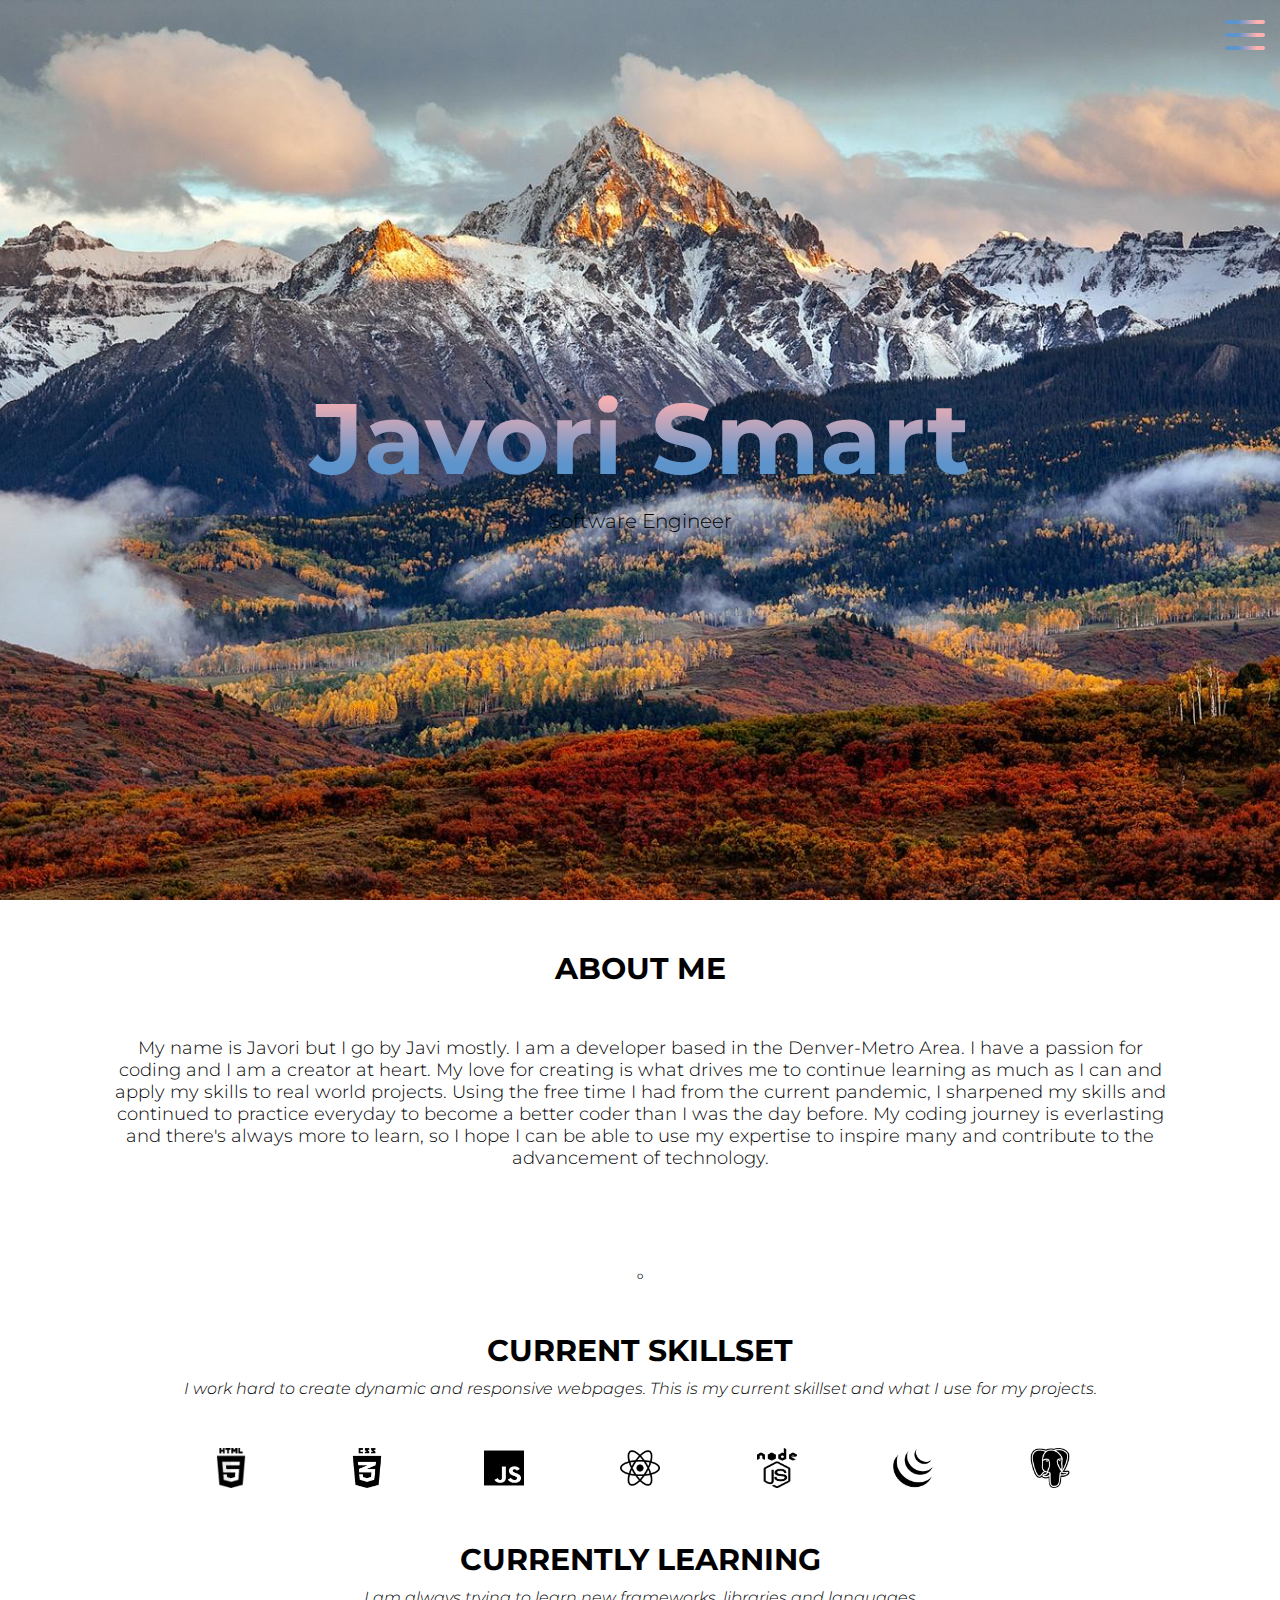
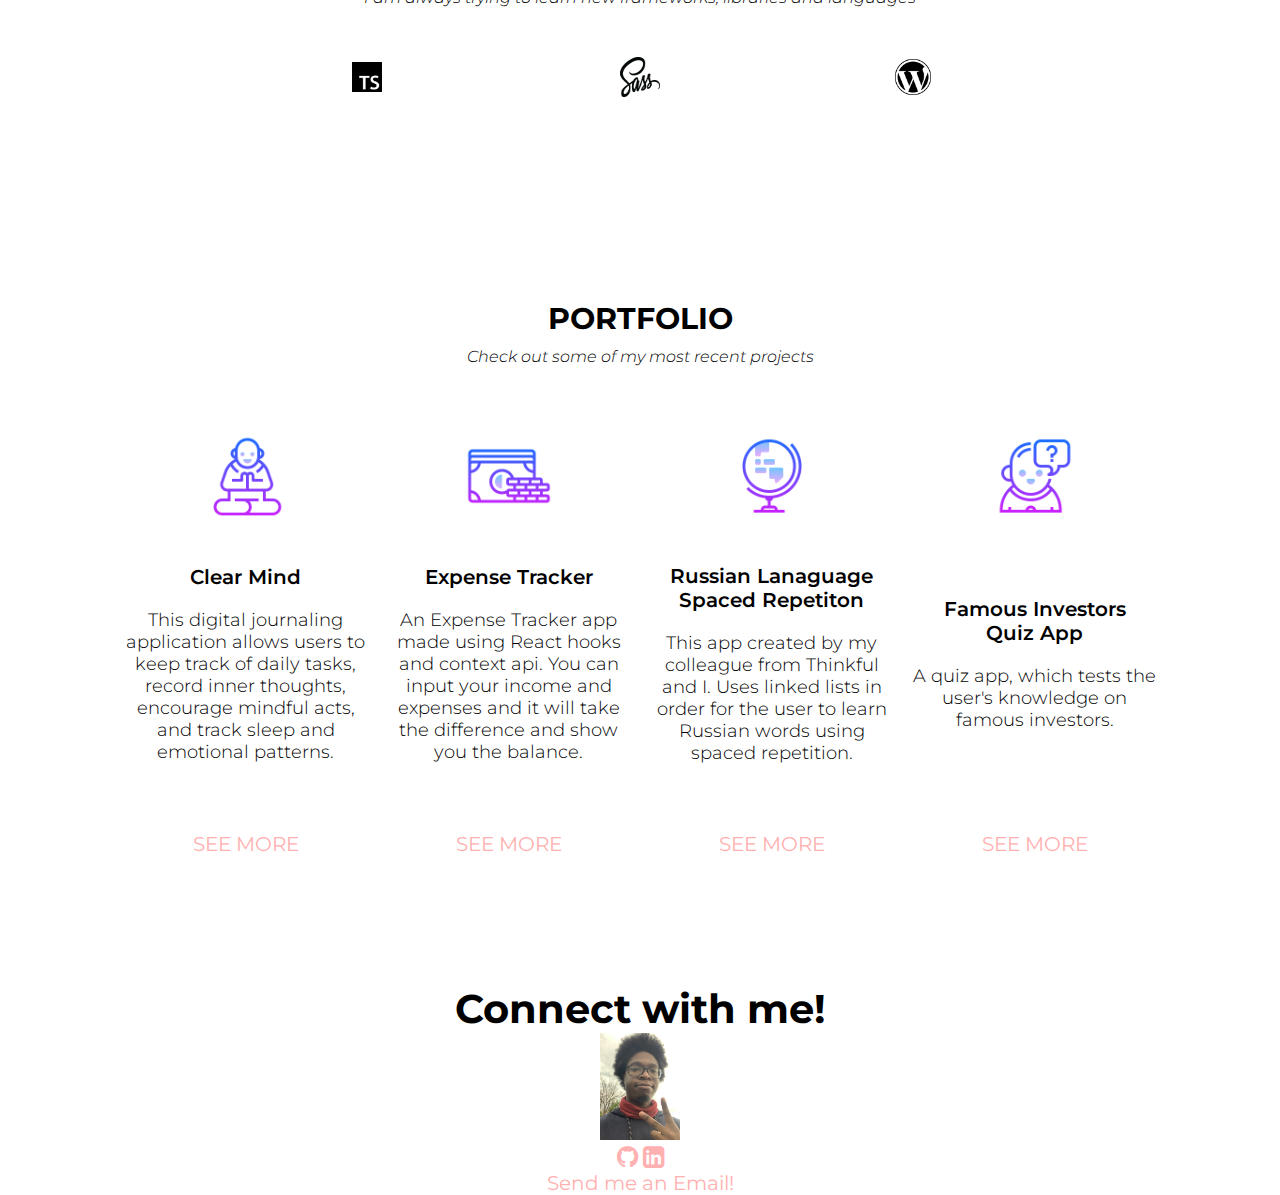
<file: index.html>
<!DOCTYPE html>
<html lang="en">

<head>
    <meta charset="UTF-8">
    <meta name="viewport" content="width=device-width, initial-scale=1.0">
    <title>Javori Smart Portfolio</title>
    <link rel="stylesheet" href="https://unpkg.com/aos@next/dist/aos.css" />
    <link href="https://fonts.googleapis.com/css2?family=Montserrat:wght@600&display=swap" rel="stylesheet">    
    <link rel="stylesheet" href="https://cdnjs.cloudflare.com/ajax/libs/font-awesome/4.7.0/css/font-awesome.min.css">
    <link rel="stylesheet" href="main.css">
    


</head>

<body>
    <header>
        <div class="menu-toggle">
            <div class="bar"></div>
            <div class="bar"></div>
            <div class="bar"></div>
        </div>


        <nav class="top-nav">
            <ul class="nav-links">
                <li>
                    <a href="index.html#" class="nav-link">Home</a>
                </li>
                <li>
                    <a href="#about" class="nav-link">About</a>
                </li>
                <li>
                    <a href="#skills" class="nav-link">Skills</a>
                </li>
                <li>
                    <a href="#portfolio" class="nav-link">Portfolio</a>
                </li>
                <li>
                    <a href="#footer" class="nav-link">Contact</a>
                </li>
            </ul>
        </nav>

        <div class="landing-page-text">
            <h1>Javori Smart</h1>
            <h6>Software Engineer</h6>
        </div>
    </header>


    <section class="about" id="about">
        <div class="container">
            <div class="about-description">
                <div class="section-heading">
                    <h1>About Me</h1>
                </div>
                <p> My name is Javori but I go by Javi mostly. I am a developer based in the Denver-Metro Area. 
                    I have a passion for coding and I am a creator at heart. My love for creating is
                    what drives me to continue learning as much as I can and apply my
                    skills to real world projects. Using the free time I had from the current pandemic, I sharpened my
                    skills and continued to practice everyday to become a better coder than I was the day before.
                    My coding journey is everlasting and there's always more to learn, so I hope I can be able to use my
                    expertise to inspire many and contribute to the advancement of technology.</p>
            </div>
        </div>
    </section>

    <section class="skills" id="skills">
o        <div class="container">
        <div class="section-heading">
            <h1>Current Skillset</h1>
            <h6>
                I work hard to create dynamic and responsive webpages. This is my current skillset and what I use for my
                projects.
            </h6>
        </div>
        <div class=skill-icon-container>
            <div class="skill-icon">
                <img src="images/html5.png" alt="html5">
            </div>
            <div class="skill-icon">
                <img src="images/css3.png" alt="css3">
            </div>
            <div class="skill-icon">
                <img src="images/Javascript.png" alt="javascript">
            </div>
            <div class="skill-icon">
                <img src="images/react.png" alt="react">
            </div>
            <div class="skill-icon">
                <img src="images/node.png" alt="node">
            </div>
            <div class="skill-icon">
                <img src="images/Jquery.png" alt="jquery">
            </div>
            <div class="skill-icon">
                <img src="images/postgres.webp" alt="postgres">
            </div>
        </div>

        <div class="section-heading">
            <h1>Currently Learning</h1>
            <h6>I am always trying to learn new frameworks, libraries and languages</h6>
        </div>
        <div class="skill-icon-container">
            <div class="skill-icon">
                <img src="images/typescript.png" alt="typescript">
            </div>
            <div class="skill-icon">
                <img src="images/sass.png" alt="sass">
            </div>
            <div class="skill-icon">
                <img src="images/hiclipart.com.png" alt="wordpress">
            </div>
            </div>
        </div>
    </section>

    <section class="porfolio" id="portfolio">
        <div class="container">
            <div class="section-heading">
                <h1>Portfolio</h1>
                <h6>Check out some of my most recent projects</h6>
            </div>
            <div class="portfolio-container">
            <div class="portfolio-item">
                <div class="portfolio-image">
                    <img src="images/clearmindicon.png" alt="Clear Mind">
                </div>
                <div class="portfolio-description">
                    <h1>Clear Mind</h1>
                    <p>This digital journaling application allows users to keep track of daily tasks, record inner thoughts, encourage mindful acts, and track sleep and emotional patterns. 
                    </p>
                </div>
                <a href="clearmind.html" class="more-info btn">SEE MORE</a>
            </div>
            <div class="portfolio-item">
                <div class="portfolio-image">
                    <img src="images/expensetrackericon.png" alt="Expense Tracker">
                </div>
                <div class="portfolio-description">
                    <h1>Expense Tracker</h1>
                    <p>An Expense Tracker app made using React hooks and context api. You can input your income and expenses and it will take the difference and show you the balance.</p>
                </div>
                <a href="expensetracker.html" class="more-info btn">SEE MORE</a>
            </div>
            <div class="portfolio-item">
                <div class="portfolio-image">
                    <img src="images/spacedicon.png" alt="Russian Language Learning">
                </div>
                <div class="portfolio-description">
                    <h1>Russian Lanaguage Spaced Repetiton</h1>
                    <p>This app created by my colleague from Thinkful and I. Uses linked lists in order for the user to learn Russian words using spaced repetition.</p>
                </div>
                <a href="spacedrep.html" class="more-info btn">SEE MORE</a>
            </div>
            <div class="portfolio-item">
                <div class="portfolio-image">
                    <img src="images/quizappicon.png" alt="Famous Investors Quiz App">
                </div>
                <div class="portfolio-description">
                    <h1>Famous Investors Quiz App</h1>
                    <p>A quiz app, which tests the user's knowledge on famous investors.</p>
                </div>
                <a href="quizapp.html" class="more-info btn">SEE MORE</a>
            </div>
        </div>
        </div>
    </section>

    <footer id="footer">
        <h1>Connect with me!</h1>
        <div class="profile-icon">
            <img src="images/profile-img.JPG" alt="profile picture">
        </div>
        <div class="contact-icons">
            <a target="_" href="https://github.com/javi-err" class="icon-link">
                <i class="fa fa-github" aria-hidden="true"></i>
            </a>
            <a target="_" href="https://www.linkedin.com/in/javori-smart/" class="icon-link">
                <i class="fa fa-linkedin-square"></i>
            </a>
        </div>
        <a href="mailto:jsmart1993@hotmail.com">Send me an Email!</a>
    </footer>


    <script src="https://ajax.googleapis.com/ajax/libs/jquery/3.5.1/jquery.min.js"></script>
    <script src="index.js"></script>
    <script src="https://unpkg.com/aos@next/dist/aos.js"></script>

</body>

</html>
</file>
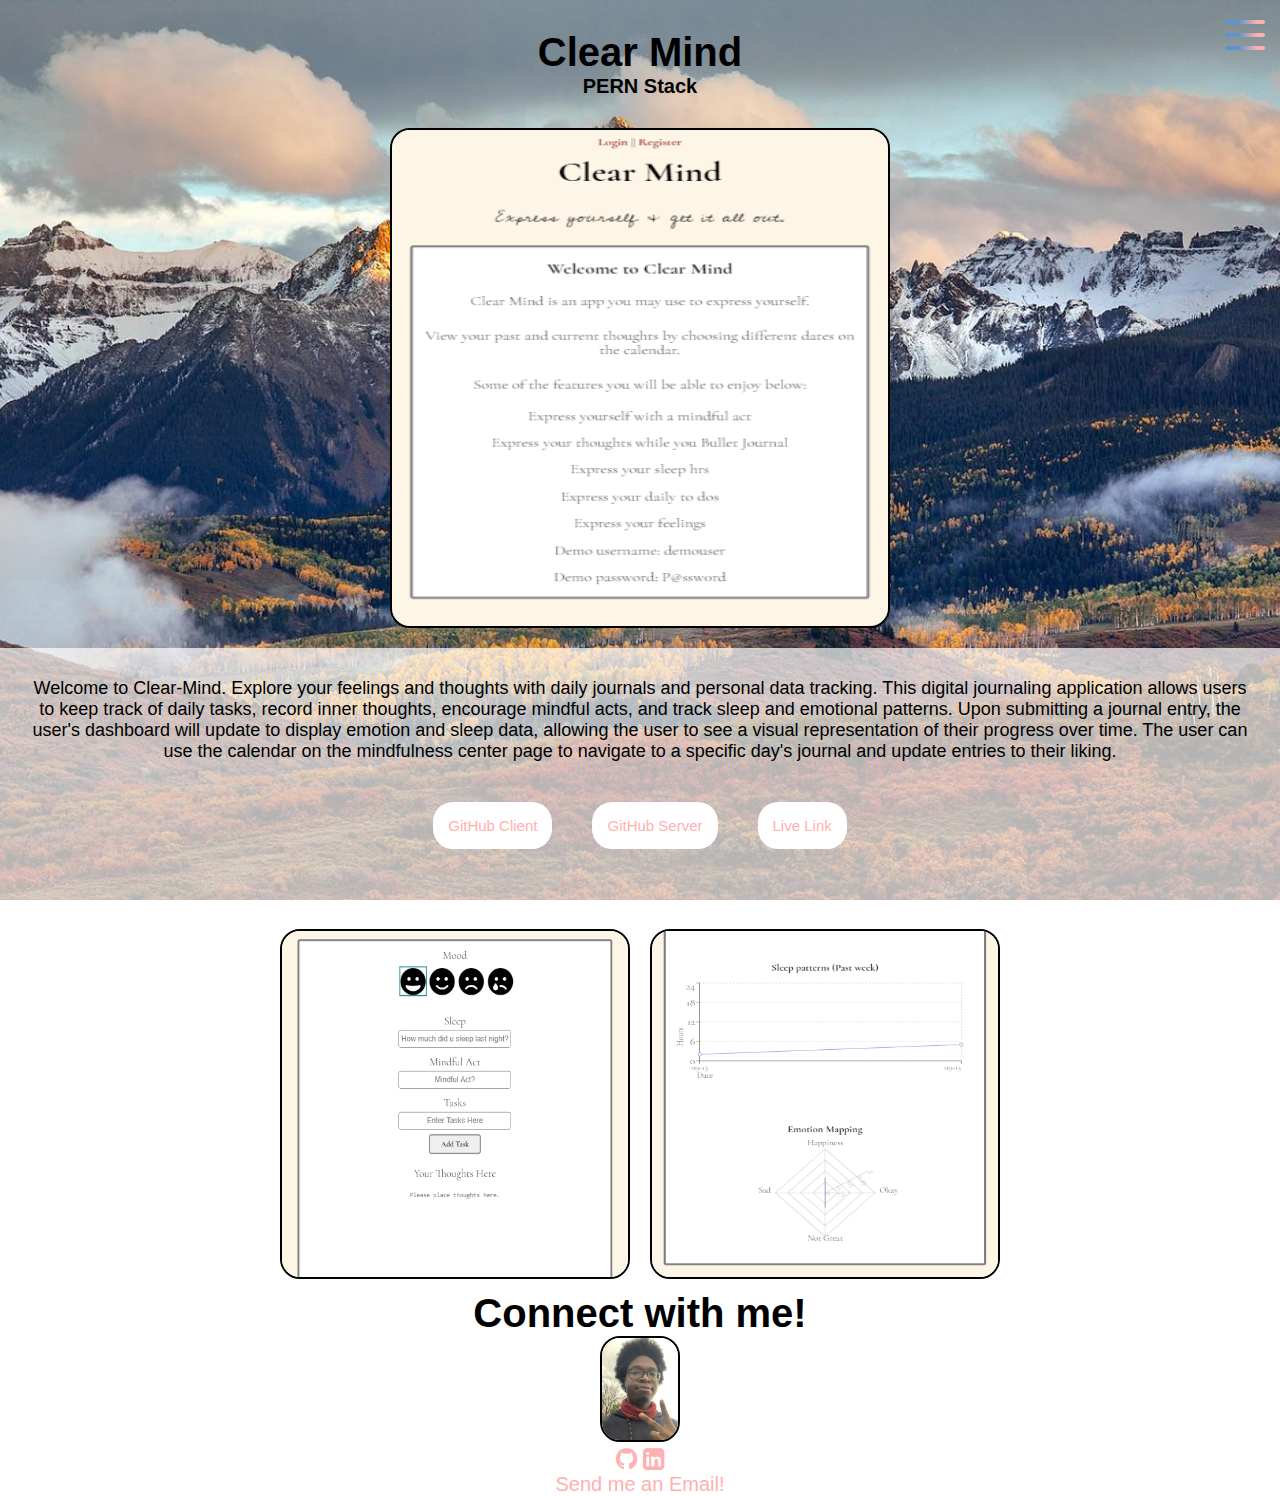
<file: clearmind.html>
<!DOCTYPE html>
<html lang="en">
<head>
    <meta charset="UTF-8">
    <meta name="viewport" content="width=device-width, initial-scale=1.0">
    <link rel="stylesheet" href="project-page.css">
    <link rel="stylesheet" href="https://cdnjs.cloudflare.com/ajax/libs/font-awesome/4.7.0/css/font-awesome.min.css">
    <title>Clear Mind Project Page</title>
</head>
<body>
    <header>
        <div class="menu-toggle">
            <div class="bar"></div>
            <div class="bar"></div>
            <div class="bar"></div>
        </div>


        <nav class="top-nav">
            <ul class="nav-links">
                <li>
                    <a href="index.html#" class="nav-link">Home</a>
                </li>
                <li>
                    <a href="index.html#about" class="nav-link">About</a>
                </li>
                <li>
                    <a href="index.html#skills" class="nav-link">Skills</a>
                </li>
                <li>
                    <a href="index.html#portfolio" class="nav-link">Portfolio</a>
                </li>
                <li>
                    <a href="index.html#footer" class="nav-link">Contact</a>
                </li>
            </ul>
        </nav>

        <div class="project-title">
            <h1>Clear Mind</h1>
            <h6>PERN Stack</h6>
        </div>

        <div class="project-main-image">
            <img src="images/clearmind.png" alt="Clear Mind main image">
        </div>
</header>
    
    <section>
        <div class="portfolio-container">
            <div class="project-description">
                <p>Welcome to Clear-Mind.

                    Explore your feelings and thoughts with daily journals and personal data tracking.
                    
                    This digital journaling application allows users to keep track of daily tasks, record inner thoughts, encourage mindful acts, and track sleep and emotional patterns.
                    
                    Upon submitting a journal entry, the user's dashboard will update to display emotion and sleep data, allowing the user to see a visual representation of their progress over time.
                    
                    The user can use the calendar on the mindfulness center page to navigate to a specific day's journal and update entries to their liking.
                </p>
                <div class="button-container">
                <a target="_blank" href="https://github.com/thinkful-ei-macaw/clear-awareness-client"  class="more-info btn">GitHub Client</a>
                <a target="_blank" href="https://github.com/thinkful-ei-macaw/clear-awareness-api#team-members-desmond-wareham-brannen-petit-james-moua-javori-smart-vendy-prum" class="more-info btn">GitHub Server</a>
                <a target="_blank" href="https://clear-mind.now.sh/" class="more-info btn">Live Link</a>
                </div>
            </div>

            <div class="project-screenshots">
                <div class="project-screenshot">
                <img src="images/clearmind1.png" alt="">
                </div>
                <div class="project-screenshot">
                    <img src="images/clearmind2.png" alt="">
                </div>
            </div>
        </div>
    </section>

    <footer id="footer">
        <h1>Connect with me!</h1>
        <div class="profile-icon">
            <img src="images/profile-img.JPG" alt="profile picture">
        </div>
        <div class="contact-icons">
            <a target="_" href="https://github.com/javi-err" class="icon-link">
                <i class="fa fa-github" aria-hidden="true"></i>
            </a>
            <a target="_" href="https://www.linkedin.com/in/javori-smart/" class="icon-link">
                <i class="fa fa-linkedin-square"></i>
            </a>
        </div>
        <a href="mailto:jsmart1993@hotmail.com">Send me an Email!</a>
    </footer>


<script src="https://ajax.googleapis.com/ajax/libs/jquery/3.5.1/jquery.min.js"></script>
<script src="index.js"></script>
</body>
</html>
</file>
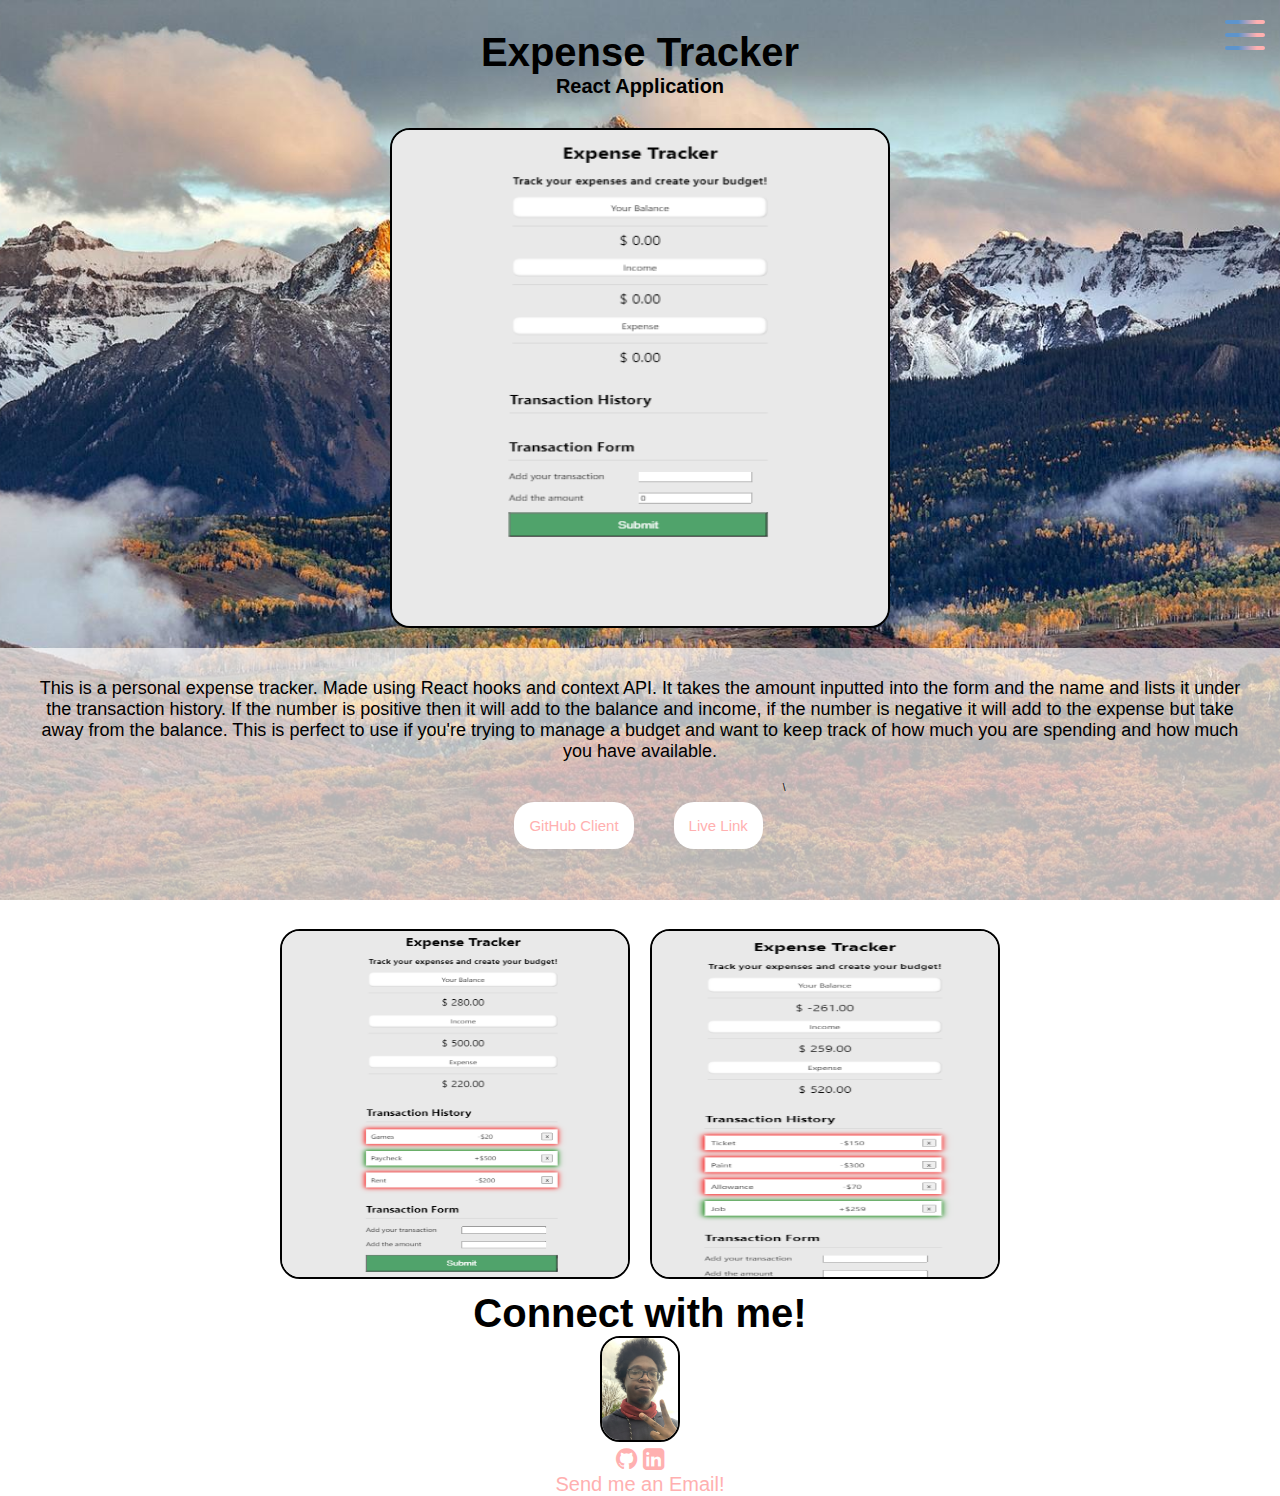
<file: expensetracker.html>
<!DOCTYPE html>
<html lang="en">
<head>
    <meta charset="UTF-8">
    <meta name="viewport" content="width=device-width, initial-scale=1.0">
    <link rel="stylesheet" href="project-page.css">
    <link rel="stylesheet" href="https://cdnjs.cloudflare.com/ajax/libs/font-awesome/4.7.0/css/font-awesome.min.css">
    <title>Expense Tracker Project Page</title>
</head>
<body>
    <header>
        <div class="menu-toggle">
            <div class="bar"></div>
            <div class="bar"></div>
            <div class="bar"></div>
        </div>


        <nav class="top-nav">
            <ul class="nav-links">
                <li>
                    <a href="index.html#" class="nav-link">Home</a>
                </li>
                <li>
                    <a href="index.html#about" class="nav-link">About</a>
                </li>
                <li>
                    <a href="index.html#skills" class="nav-link">Skills</a>
                </li>
                <li>
                    <a href="index.html#portfolio" class="nav-link">Portfolio</a>
                </li>
                <li>
                    <a href="index.html#footer" class="nav-link">Contact</a>
                </li>
            </ul>
        </nav>

        <div class="project-title">
            <h1>Expense Tracker</h1>
            <h6>React Application</h6>
        </div>

        <div class="project-main-image">
            <img src="images/expensetracker.png" alt="Expense Tracker Main Image">
        </div>
</header>
    
    <section>
        <div class="portfolio-container">
            <div class="project-description">
                <p>This is a personal expense tracker. Made using React hooks and context API. It takes the amount inputted into the form and the name and lists it under the 
                    transaction history. If the number is positive then it will add to the balance and income, if the number is negative it will add to the expense but take away from 
                    the balance. This is perfect to use if you're trying to manage a budget and want to keep track of how much you are spending and how much you have available.
                </p>
                <div class="button-container">
                <a target="_blank" href="https://github.com/javi-err/Expense-Tracker-front"  class="more-info btn">GitHub Client</a>
                <a target="_blank" href="https://expense-tracker-client-teal.vercel.app/" class="more-info btn">Live Link</a>\
                </div>
            </div>

            <div class="project-screenshots">
                <div class="project-screenshot">
                <img src="images/expensetracker1.png" alt="">
                </div>
                <div class="project-screenshot">
                    <img src="images/expensetracker2.png" alt="">
                </div>
            </div>
        </div>
    </section>

    <footer id="footer">
        <h1>Connect with me!</h1>
        <div class="profile-icon">
            <img src="images/profile-img.JPG" alt="profile picture">
        </div>
        <div class="contact-icons">
            <a target="_" href="https://github.com/javi-err" class="icon-link">
                <i class="fa fa-github" aria-hidden="true"></i>
            </a>
            <a target="_" href="https://www.linkedin.com/in/javori-smart/" class="icon-link">
                <i class="fa fa-linkedin-square"></i>
            </a>
        </div>
        <a href="mailto:jsmart1993@hotmail.com">Send me an Email!</a>
    </footer>


<script src="https://ajax.googleapis.com/ajax/libs/jquery/3.5.1/jquery.min.js"></script>
<script src="index.js"></script>
</body>
</html>
</file>
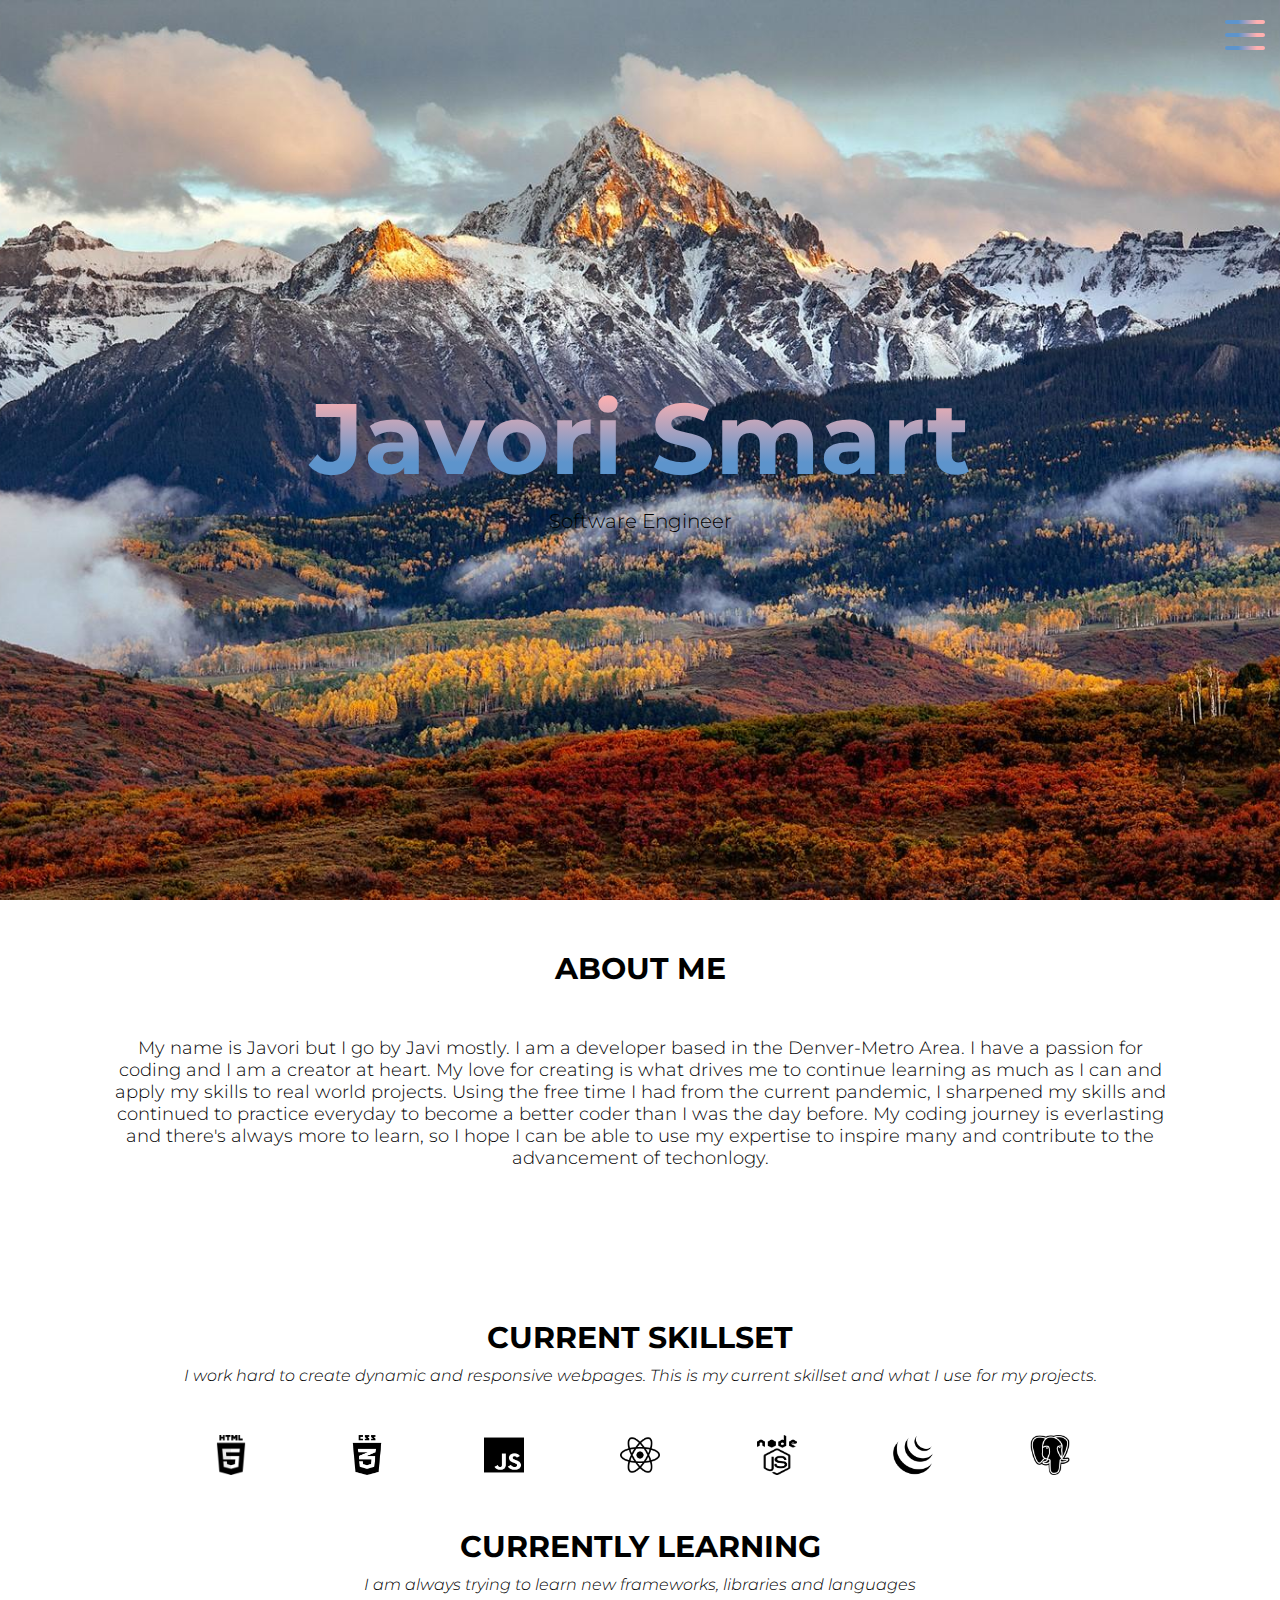
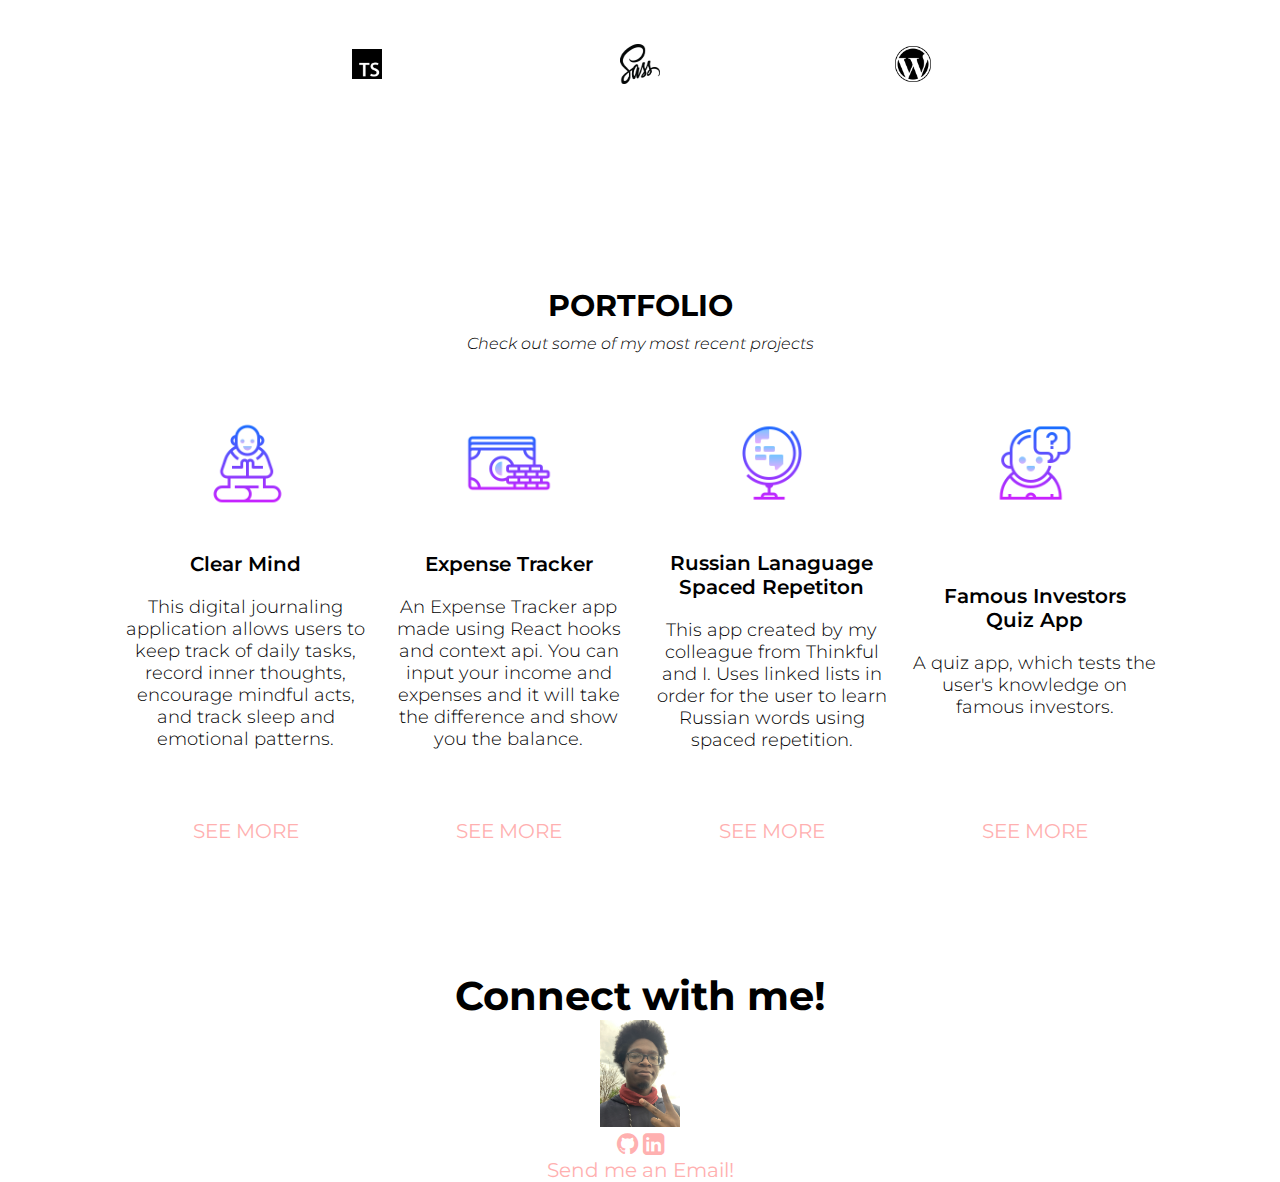
<file: main.html>
<!DOCTYPE html>
<html lang="en">

<head>
    <meta charset="UTF-8">
    <meta name="viewport" content="width=device-width, initial-scale=1.0">
    <title>Javori Smart Portfolio</title>
    <link rel="stylesheet" href="https://unpkg.com/aos@next/dist/aos.css" />
    <link href="https://fonts.googleapis.com/css2?family=Montserrat:wght@600&display=swap" rel="stylesheet">
    <link rel="stylesheet" href="https://cdnjs.cloudflare.com/ajax/libs/font-awesome/4.7.0/css/font-awesome.min.css">
    <link rel="stylesheet" href="main.css">
    


</head>

<body>
    <header>
        <div class="menu-toggle">
            <div class="bar"></div>
            <div class="bar"></div>
            <div class="bar"></div>
        </div>


        <nav class="top-nav">
            <ul class="nav-links">
                <li>
                    <a href="main.html#" class="nav-link">Home</a>
                </li>
                <li>
                    <a href="#about" class="nav-link">About</a>
                </li>
                <li>
                    <a href="#skills" class="nav-link">Skills</a>
                </li>
                <li>
                    <a href="#portfolio" class="nav-link">Portfolio</a>
                </li>
                <li>
                    <a href="#footer" class="nav-link">Contact</a>
                </li>
            </ul>
        </nav>

        <div class="landing-page-text">
            <h1>Javori Smart</h1>
            <h6>Software Engineer</h6>
        </div>
    </header>


    <section class="about" id="about">
        <div class="container">
            <div class="about-description">
                <div class="section-heading">
                    <h1>About Me</h1>
                </div>
                <p> My name is Javori but I go by Javi mostly. I am a developer based in the Denver-Metro Area. 
                    I have a passion for coding and I am a creator at heart. My love for creating is
                    what drives me to continue learning as much as I can and apply my
                    skills to real world projects. Using the free time I had from the current pandemic, I sharpened my
                    skills and continued to practice everyday to become a better coder than I was the day before.
                    My coding journey is everlasting and there's always more to learn, so I hope I can be able to use my
                    expertise to inspire many and contribute to the advancement of techonlogy.</p>
            </div>
        </div>
    </section>

    <section class="skills" id="skills">
        <div class="container">
        <div class="section-heading">
            <h1>Current Skillset</h1>
            <h6>
                I work hard to create dynamic and responsive webpages. This is my current skillset and what I use for my
                projects.
            </h6>
        </div>
        <div class=skill-icon-container>
            <div class="skill-icon">
                <img src="/images/html5.png" alt="html5">
            </div>
            <div class="skill-icon">
                <img src="/images/css3.png" alt="css3">
            </div>
            <div class="skill-icon">
                <img src="/images/Javascript.png" alt="javascript">
            </div>
            <div class="skill-icon">
                <img src="/images/react.png" alt="react">
            </div>
            <div class="skill-icon">
                <img src="/images/node.png" alt="node">
            </div>
            <div class="skill-icon">
                <img src="/images/Jquery.png" alt="jquery">
            </div>
            <div class="skill-icon">
                <img src="/images/postgres.webp" alt="postgres">
            </div>
        </div>

        <div class="section-heading">
            <h1>Currently Learning</h1>
            <h6>I am always trying to learn new frameworks, libraries and languages</h6>
        </div>
        <div class="skill-icon-container">
            <div class="skill-icon">
                <img src="images/typescript.png" alt="typescript">
            </div>
            <div class="skill-icon">
                <img src="images/sass.png" alt="sass">
            </div>
            <div class="skill-icon">
                <img src="images/hiclipart.com.png" alt="wordpress">
            </div>
            </div>
        </div>
    </section>

    <section class="porfolio" id="portfolio">
        <div class="container">
            <div class="section-heading">
                <h1>Portfolio</h1>
                <h6>Check out some of my most recent projects</h6>
            </div>
            <div class="portfolio-container">
            <div class="portfolio-item">
                <div class="portfolio-image">
                    <img src="images/clearmindicon.png" alt="Clear Mind">
                </div>
                <div class="portfolio-description">
                    <h1>Clear Mind</h1>
                    <p>This digital journaling application allows users to keep track of daily tasks, record inner thoughts, encourage mindful acts, and track sleep and emotional patterns. 
                    </p>
                </div>
                <a href="clearmind.html" class="more-info btn">SEE MORE</a>
            </div>
            <div class="portfolio-item">
                <div class="portfolio-image">
                    <img src="images/expensetrackericon.png" alt="Expense Tracker">
                </div>
                <div class="portfolio-description">
                    <h1>Expense Tracker</h1>
                    <p>An Expense Tracker app made using React hooks and context api. You can input your income and expenses and it will take the difference and show you the balance.</p>
                </div>
                <a href="expensetracker.html" class="more-info btn">SEE MORE</a>
            </div>
            <div class="portfolio-item">
                <div class="portfolio-image">
                    <img src="images/spacedicon.png" alt="Russian Language Learning">
                </div>
                <div class="portfolio-description">
                    <h1>Russian Lanaguage Spaced Repetiton</h1>
                    <p>This app created by my colleague from Thinkful and I. Uses linked lists in order for the user to learn Russian words using spaced repetition.</p>
                </div>
                <a href="spacedrep.html" class="more-info btn">SEE MORE</a>
            </div>
            <div class="portfolio-item">
                <div class="portfolio-image">
                    <img src="images/quizappicon.png" alt="Famous Investors Quiz App">
                </div>
                <div class="portfolio-description">
                    <h1>Famous Investors Quiz App</h1>
                    <p>A quiz app, which tests the user's knowledge on famous investors.</p>
                </div>
                <a href="quizapp.html" class="more-info btn">SEE MORE</a>
            </div>
        </div>
        </div>
    </section>

    <footer id="footer">
        <h1>Connect with me!</h1>
        <div class="profile-icon">
            <img src="images/profile-img.JPG" alt="profile picture">
        </div>
        <div class="contact-icons">
            <a target="_" href="https://github.com/javi-err" class="icon-link">
                <i class="fa fa-github" aria-hidden="true"></i>
            </a>
            <a target="_" href="https://www.linkedin.com/in/javori-smart/" class="icon-link">
                <i class="fa fa-linkedin-square"></i>
            </a>
        </div>
        <a href="mailto:jsmart1993@hotmail.com">Send me an Email!</a>
    </footer>


    <script src="https://ajax.googleapis.com/ajax/libs/jquery/3.5.1/jquery.min.js"></script>
    <script src="index.js"></script>
    <script src="https://unpkg.com/aos@next/dist/aos.js"></script>

</body>

</html>
</file>
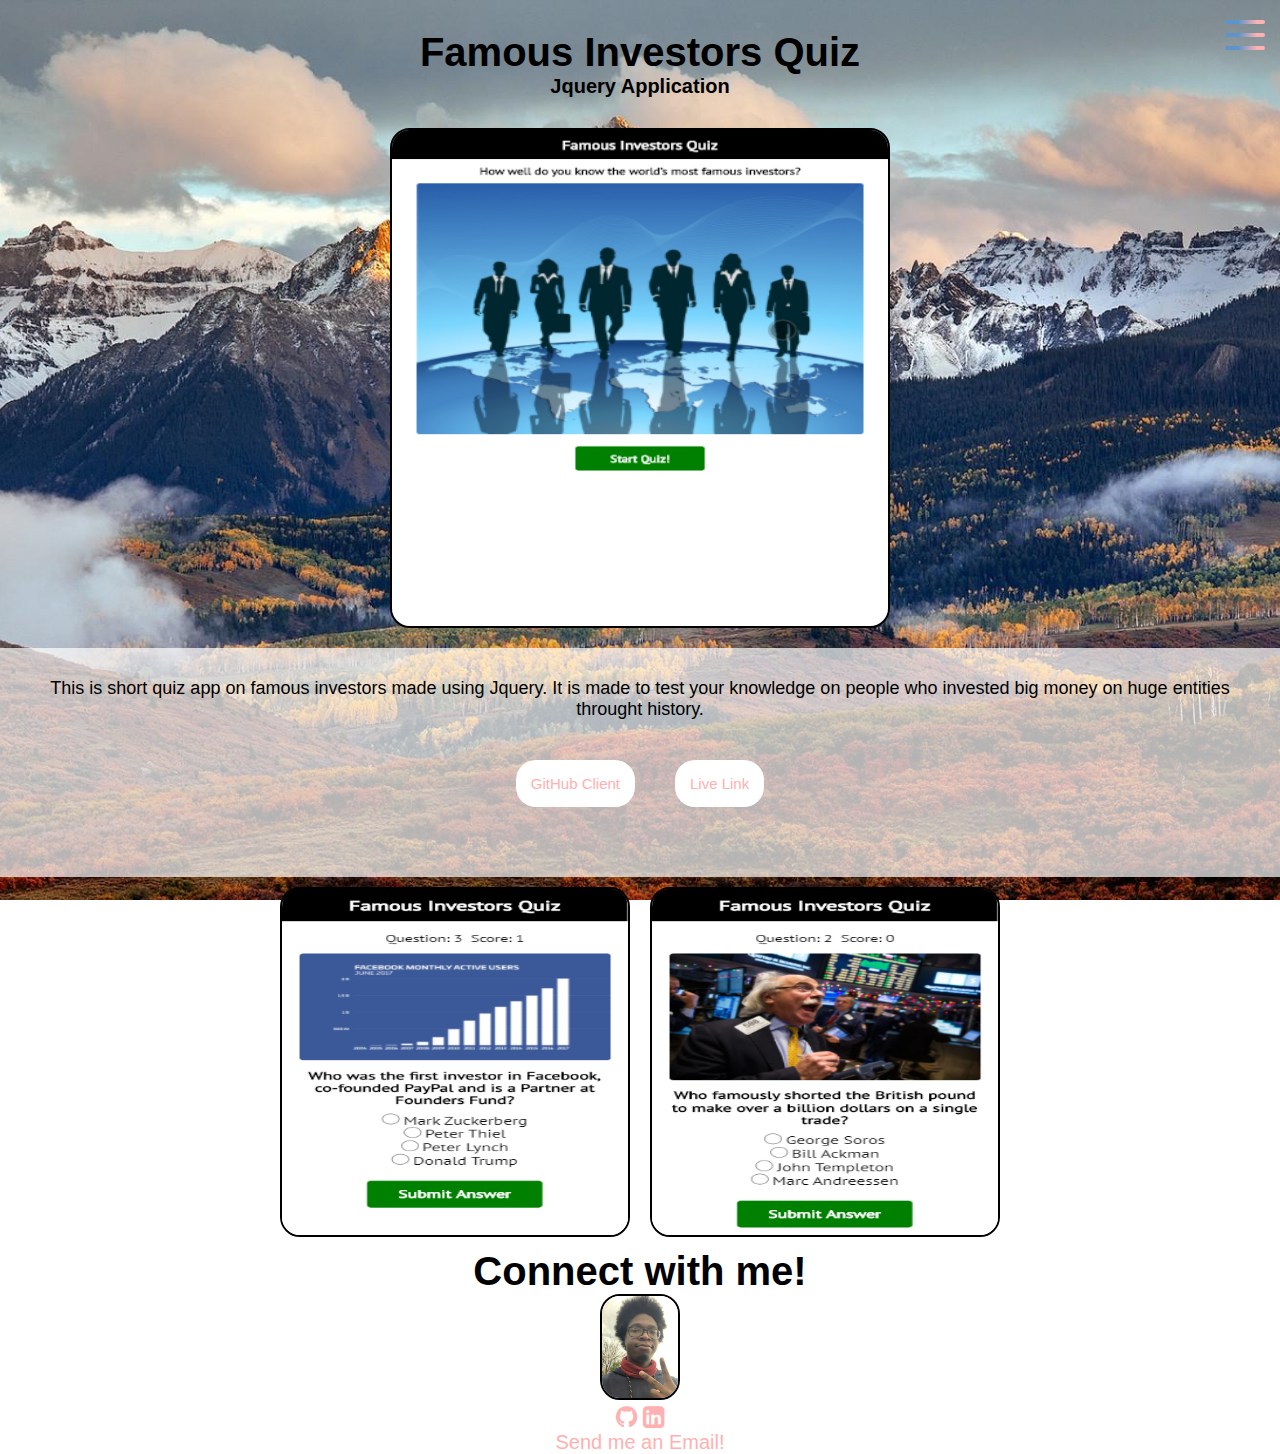
<file: quizapp.html>
<!DOCTYPE html>
<html lang="en">
<head>
    <meta charset="UTF-8">
    <meta name="viewport" content="width=device-width, initial-scale=1.0">
    <link rel="stylesheet" href="project-page.css">
    <link rel="stylesheet" href="https://cdnjs.cloudflare.com/ajax/libs/font-awesome/4.7.0/css/font-awesome.min.css">
    <title>Famous Investors Quiz Project Page</title>
</head>
<body>
    <header>
        <div class="menu-toggle">
            <div class="bar"></div>
            <div class="bar"></div>
            <div class="bar"></div>
        </div>


        <nav class="top-nav">
            <ul class="nav-links">
                <li>
                    <a href="index.html#" class="nav-link">Home</a>
                </li>
                <li>
                    <a href="index.html#about" class="nav-link">About</a>
                </li>
                <li>
                    <a href="index.html#skills" class="nav-link">Skills</a>
                </li>
                <li>
                    <a href="index.html#portfolio" class="nav-link">Portfolio</a>
                </li>
                <li>
                    <a href="index.html#footer" class="nav-link">Contact</a>
                </li>
            </ul>
        </nav>

        <div class="project-title">
            <h1>Famous Investors Quiz</h1>
            <h6>Jquery Application</h6>
        </div>

        <div class="project-main-image">
            <img src="images/quizapp.png" alt="Expense Tracker Main Image">
        </div>
</header>
    
    <section>
        <div class="portfolio-container">
            <div class="project-description">
                <p>This is  short quiz app on famous investors made using Jquery. It is made to test your knowledge on people who invested big money on huge entities throught history.
                </p>
                <div class="button-container">
                <a target="_blank" href="https://github.com/thinkful-ei-macaw/quizapp-connor-javi"  class="more-info btn">GitHub Client</a>
                <a target="_blank" href="https://thinkful-ei-macaw.github.io/quizapp-connor-javi/" class="more-info btn">Live Link</a>
                </div>
            </div>

            <div class="project-screenshots">
                <div class="project-screenshot">
                <img src="images/quizapp1.png" alt="">
                </div>
                <div class="project-screenshot">
                    <img src="images/quizapp2.png" alt="">
                </div>
            </div>
        </div>
    </section>

    <footer id="footer">
        <h1>Connect with me!</h1>
        <div class="profile-icon">
            <img src="images/profile-img.JPG" alt="profile picture">
        </div>
        <div class="contact-icons">
            <a target="_" href="https://github.com/javi-err" class="icon-link">
                <i class="fa fa-github" aria-hidden="true"></i>
            </a>
            <a target="_" href="https://www.linkedin.com/in/javori-smart/" class="icon-link">
                <i class="fa fa-linkedin-square"></i>
            </a>
        </div>
        <a href="mailto:jsmart1993@hotmail.com">Send me an Email!</a>
    </footer>

<script src="https://ajax.googleapis.com/ajax/libs/jquery/3.5.1/jquery.min.js"></script>
<script src="index.js"></script>
</body>
</html>
</file>
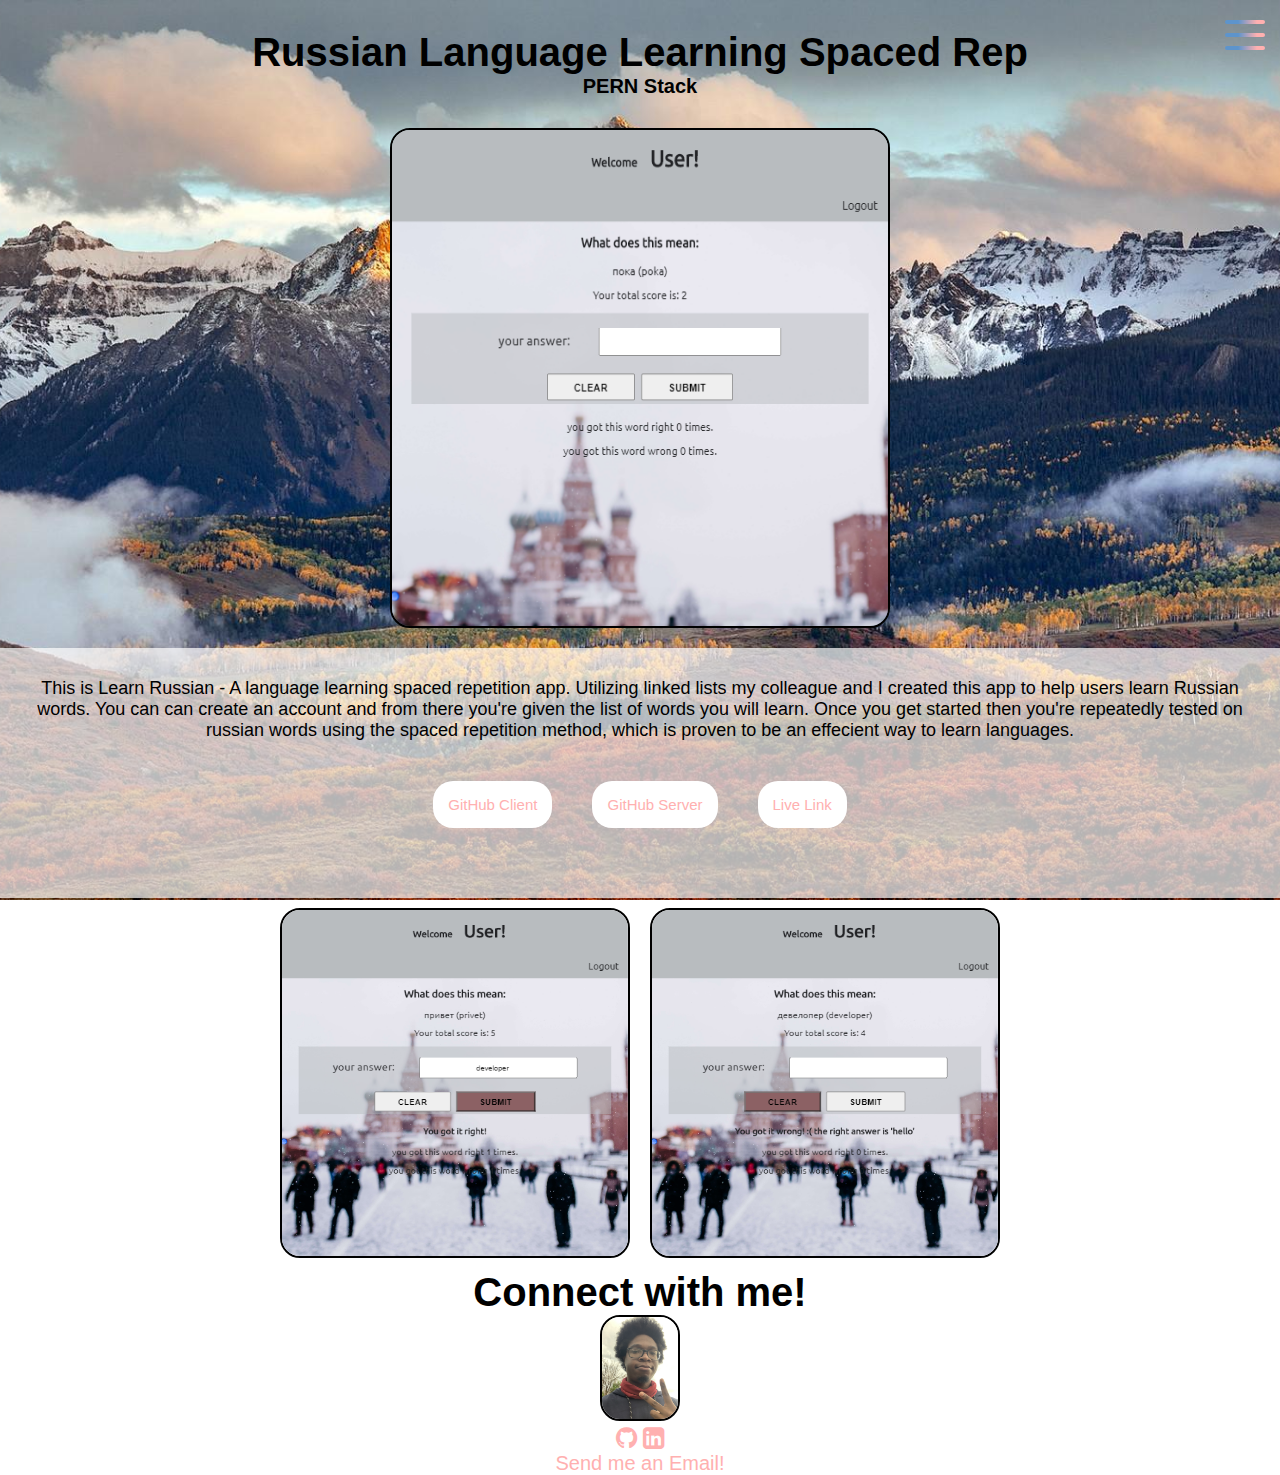
<file: spacedrep.html>
<!DOCTYPE html>
<html lang="en">
<head>
    <meta charset="UTF-8">
    <meta name="viewport" content="width=device-width, initial-scale=1.0">
    <link rel="stylesheet" href="project-page.css">
    <link rel="stylesheet" href="https://cdnjs.cloudflare.com/ajax/libs/font-awesome/4.7.0/css/font-awesome.min.css">
    <title>Russian Language Learning Project Page</title>
</head>
<body>
    <header>
        <div class="menu-toggle">
            <div class="bar"></div>
            <div class="bar"></div>
            <div class="bar"></div>
        </div>


        <nav class="top-nav">
            <ul class="nav-links">
                <li>
                    <a href="index.html#" class="nav-link">Home</a>
                </li>
                <li>
                    <a href="index.html#about" class="nav-link">About</a>
                </li>
                <li>
                    <a href="index.html#skills" class="nav-link">Skills</a>
                </li>
                <li>
                    <a href="index.html#portfolio" class="nav-link">Portfolio</a>
                </li>
                <li>
                    <a href="index.html#footer" class="nav-link">Contact</a>
                </li>
            </ul>
        </nav>

        <div class="project-title">
            <h1>Russian Language Learning Spaced Rep</h1>
            <h6>PERN Stack</h6>
        </div>

        <div class="project-main-image">
            <img src="images/spaced.png" alt="Spaced Repetition main image">
        </div>
</header>
    
    <section>
        <div class="portfolio-container">
            <div class="project-description">
                <p>This is Learn Russian - A language learning spaced repetition app. Utilizing linked lists my colleague and I created this app to help users learn Russian words. You can 
                    can create an account and from there you're given the list of words you will learn. Once you get started then you're repeatedly tested on russian words using the spaced 
                    repetition method, which is proven to be an effecient way to learn languages.
                </p>
                <div class="button-container">
                <a target="_blank" href="https://github.com/thinkful-ei-macaw/spaced-rep-client-dasha-javori"  class="more-info btn">GitHub Client</a>
                <a target="_blank" href="https://github.com/thinkful-ei-macaw/spaced-rep-server-dasha-javori" class="more-info btn">GitHub Server</a>
                <a target="_blank" href="https://spacedrep.now.sh/register" class="more-info btn">Live Link</a>
                </div>
            </div>

            <div class="project-screenshots">
                <div class="project-screenshot">
                <img src="images/spaced1.png" alt="">
                </div>
                <div class="project-screenshot">
                    <img src="images/spaced2.png" alt="">
                </div>
            </div>
        </div>
    </section>

    <footer id="footer">
        <h1>Connect with me!</h1>
        <div class="profile-icon">
            <img src="images/profile-img.JPG" alt="profile picture">
        </div>
        <div class="contact-icons">
            <a target="_" href="https://github.com/javi-err" class="icon-link">
                <i class="fa fa-github" aria-hidden="true"></i>
            </a>
            <a target="_" href="https://www.linkedin.com/in/javori-smart/" class="icon-link">
                <i class="fa fa-linkedin-square"></i>
            </a>
        </div>
        <a href="mailto:jsmart1993@hotmail.com">Send me an Email!</a>
    </footer>


<script src="https://ajax.googleapis.com/ajax/libs/jquery/3.5.1/jquery.min.js"></script>
<script src="index.js"></script>
</body>
</html>
</file>
<file: main.css>
/* Global */

*{
    margin: 0;
    padding: 0;
    box-sizing: border-box;
}

html {
    font-size: 10px;
    font-family: 'Roboto', sans-serif;
}
 
body {
    width: 100%;
    height: 100%;
    background: url("images/mountain.jpg") no-repeat center fixed;
    background-size: cover;
    font-family: 'Montserrat', sans-serif;

}

a {
    text-decoration: none;
}

/* unvisited link */
a:link {
    color: #ffb0b0;
  }
  
  /* visited link */
  a:visited {
    color: #5d94cc;
  }
  
  /* mouse over link */
  a:hover {
    color: hotpink;
  }
  
  /* selected link */
  a:active {
    color: blue;
  }

p {
    font-size: 1.8rem;
    font-weight: 300;
}

img {
    width: 100%;
}

.container {
    background: rgba(255, 255, 255, .7);
    width: 90%;
    max-width: 120rem;
    height: 100%;
    margin: 0 auto;
    position: relative;
    padding: 5rem;
    border-radius: 2rem;

}

.section-heading {
    text-align: center;
    margin-bottom: 5rem;
}

.section-heading h1{
    font-size: 3rem;
    text-transform: uppercase;
    margin-bottom: 1rem;
    position: relative;
}

.section-heading h6 {
    font-size: 1.6rem;
    font-weight: 300;
    font-style: italic;
}

section {
    margin-bottom: 5rem;
    display: flex;
    flex-direction: column;
    text-align: center;
}

/* Header */
 
header {
    width: 100%;
    height: 100vh;
}

.top-nav {
    width: 100%;
    height: 100vh;
    background: url(images/12dec8938220093eb7f1fdb8a9ce40b8-the-rocky-mountains.jpg);
    transition: ease-in-out .5s;
    position: fixed;
    top: -100vh;
    z-index: 500;
}

.nav-links{
    list-style-type: none;
    width: 100%;
    height: 100%;
    display: flex;
    justify-content: center;
    align-items: center;
}

li {
    margin: 0 2rem;

}

.nav-link {
    font-size: 5rem;    
    padding: 1rem;
}

.nav-link:hover, 
.nav-link:focus {
    background: rgb(255,176,176);
    background: linear-gradient(180deg, rgba(255,176,176,1) 20%, rgba(93,148,204,1) 67%);   
    background-clip: text;
    -webkit-background-clip: text;
    -webkit-text-fill-color: transparent;
}


.top-nav.toggled {
    top: 0;
    border-radius: intial;
    transition: ease-in-out .5s;
}

.menu-toggle {
    position: fixed;
    top: 1rem;
    right: .5rem;
    width: 4rem;
    height: 3rem;
    display: flex;
    flex-direction: column;
    justify-content: space-between;
    z-index: 1500;
    margin: 10px;
    cursor: pointer;
        
}

.bar {
    background: linear-gradient(270deg,rgba(255,176,176,1) 20%, rgba(93,148,204,1) 67%);   
    width: 100%;
    height: 4px;
    border-radius: .8rem;
}

.landing-page-text {
    position: absolute;
    top: 50%;
    left: 50%;
    transform: translate(-50%, -50%);
    width: 100%;
    text-align: center;
    z-index: 1;
}

.landing-page-text h1 {
    font-size: 10rem;
    background: rgb(255,176,176);
    background: linear-gradient(180deg, rgba(255,176,176,1) 20%, rgba(93,148,204,1) 67%);   
    background-clip: text;
    -webkit-background-clip: text;
    -webkit-text-fill-color: transparent;
    padding: 1rem;
}

.landing-page-text h6{
    font-size: 2rem;
    font-weight: 300;
}

/* about*/

.about .container {
    display: flex;
    align-items: center;
    justify-content: center;
}



/* Skill */

section#skills {
    display: flex;
    flex-direction: column;
    text-align: center;
}

.skill-icon-container {
    display: flex;
    flex-direction: row;
    justify-content: space-evenly;
    margin-bottom: 5rem;
}

#skills img {
    width: 4rem;
    height: 4rem;
}

/* Projects */

.portfolio-image {
    width: 100%;
    text-align: center;
    margin-bottom: 1.5rem;
}

.portfolio-image img {
    width: 10rem;
    height: 10rem;
    border-radius: 1.5rem;
    padding: .5rem;
    background: rgba(255, 255, 255, 0.9)
}

.portfolio-description {
    text-align: center;
    margin-bottom: 5rem;
}

.portfolio-description h1 {
    font-size: 2rem;
    padding: 2rem;
    font-weight: 600;
}

.portfolio-container {
   display: grid;
    grid-template-columns: repeat(auto-fit, minmax(150px, 1fr));
}

.portfolio-item {
    display: flex;
    flex-direction: column;
    padding: 10px;
    justify-content: space-between;
}

.more-info {
    line-height: 6rem;
    background: white;
    font-size: 2rem;
    border-radius: 2rem;
}

/* Footer */

footer {    
    display: flex;
    flex-direction: column;
    align-items: center;
    font-size: 2rem;
    text-align: center;
    background: rgba(255, 255, 255, .9);
}

footer img {
    width: 8rem;
}

i.fa.fa-linkedin-square, i.fa.fa-github {
    font-size: 2.5rem;
}


/* #Media Queries
================================================== */

  /* Smaller than standard 960 (devices and browsers) */
  @media only screen and (max-width: 959px) {

}

/* Tablet Portrait size to standard 960 (devices and browsers) */
@media only screen and (min-width: 320px) and (max-width: 959px) {
    *{
        box-sizing: border-box;
        margin: 0;
        padding: 0;
    }
  
    .nav-links {
        list-style-type: none;
        width: 100%;
        height: 100%;
        display: flex;
        flex-direction: column;
        align-items: center;
        justify-content: space-around;
    }
  
    .landing-page-text {
        position: absolute;
        top: 40%;
        left: 50%;
        transform: translate(-50%, -50%);
        width: 100%;
        text-align: center;
        z-index: 2;
        color: white;
        font-size: 5rem;
    }   
}

/* All Mobile Sizes (devices and browser) */
@media only screen and (max-width: 767px) {
    
}

/* Mobile Landscape Size to Tablet Portrait (devices and browsers) */
@media only screen and (min-width: 320px) and (max-width: 767px) {
}

/* Mobile Portrait Size to Mobile Landscape Size (devices and browsers) */
@media only screen and (max-width: 320px) {

}
</file>
<file: project-page.css>
/* Global */

*{
    margin: 0;
    padding: 0;
    box-sizing: border-box;
}

html {
    font-size: 10px;
    font-family: 'Roboto', sans-serif;
}
 
body {
    width: 100%;
    height: 100%;
    background: url("images/mountain.jpg") no-repeat center fixed;
    background-size: cover;

}

a {
    text-decoration: none;
}

/* unvisited link */
a:link {
    color: #ffb0b0;
  }
  
  /* visited link */
  a:visited {
    color: #5d94cc;
  }
  
  /* mouse over link */
  a:hover {
    color: hotpink;
  }
  
  /* selected link */
  a:active {
    color: blue;
  }

p {
    font-size: 1.8rem;
    font-weight: 300;
}

img {
    max-width: 100%;
    border: 2px solid black;
    border-radius: 2rem;
}

.more-info {
    background: white;
    font-size: 1.5rem;
    border-radius: 2rem;
    padding: 1.5rem;
    margin: 2rem;
}

/* Header */

.top-nav {
    width: 100%;
    height: 100vh;
    background: url(images/12dec8938220093eb7f1fdb8a9ce40b8-the-rocky-mountains.jpg);
    transition: ease-in-out .5s;
    position: fixed;
    top: -100vh;
    z-index: 500;
}

.nav-links{
    list-style-type: none;
    width: 100%;
    height: 100%;
    display: flex;
    justify-content: center;
    align-items: center;
}

li {
    margin: 0 2rem;

}

.nav-link {
    font-size: 5rem;    
    padding: 1rem;
}

.nav-link:hover, 
.nav-link:focus {
    background: rgb(255,176,176);
    background: linear-gradient(180deg, rgba(255,176,176,1) 20%, rgba(93,148,204,1) 67%);   
    background-clip: text;
    -webkit-background-clip: text;
    -webkit-text-fill-color: transparent;
}


.top-nav.toggled {
    top: 0;
    border-radius: intial;
    transition: ease-in-out .5s;
}

.menu-toggle {
    position: fixed;
    top: 1rem;
    right: .5rem;
    width: 4rem;
    height: 3rem;
    display: flex;
    flex-direction: column;
    justify-content: space-between;
    z-index: 1500;
    margin: 10px;
    cursor: pointer;
        
}

.bar {
    background: linear-gradient(270deg,rgba(255,176,176,1) 20%, rgba(93,148,204,1) 67%);   
    width: 100%;
    height: 4px;
    border-radius: .8rem;
}

/* Projects page CSS */

.project-main-image {
    width: 100%;
    
}

.project-main-image img {
    width: 35rem;
    height: 35rem;
    margin: 0 auto; 
   
}

.project-main-image img {
    width: 100%;
    height: 50rem;
    margin: 0 auto;
    max-width: 50rem;
    display: block;
    margin-bottom: 2rem;
}

.project-title {
    text-align: center;
    padding: 3rem;
}

.project-title h1 {
    font-size: 4rem;
}

.project-title h6 {
    font-size: 2rem;
}

.project-description {
    text-align: center;
    padding: 3rem;
    background: rgba(255, 255, 255, .7);
}

.project-screenshots {
    display: flex;
    justify-content: center;
    max-width: 100%;
}

.project-screenshot {
    padding: 1rem;
}

.project-screenshot img {
    width: 35rem;
    height: 35rem;
}

.button-container {
    display: flex;
    margin: 2rem;
    justify-content: center;
}
    /* Footer */

    footer {    
        display: flex;
        flex-direction: column;
        align-items: center;
        font-size: 2rem;
        text-align: center;
        background: rgba(255, 255, 255, .9);
    }
    
    footer img {
        width: 8rem;
    }
    
    i.fa.fa-linkedin-square, i.fa.fa-github {
        font-size: 2.5rem;
    }
    
/* #Media Queries
================================================== */

  /* Smaller than standard 960 (devices and browsers) */
  @media only screen and (max-width: 959px) {

}

/* Tablet Portrait size to standard 960 (devices and browsers) */
@media only screen and (min-width: 320px) and (max-width: 959px) {
    *{
        box-sizing: border-box;
        margin: 0;
        padding: 0;
    }
  
    .nav-links {
        list-style-type: none;
        width: 100%;
        height: 100%;
        display: flex;
        flex-direction: column;
        align-items: center;
        justify-content: space-around;
    }
  
    .landing-page-text {
        position: absolute;
        top: 40%;
        left: 50%;
        transform: translate(-50%, -50%);
        width: 100%;
        text-align: center;
        z-index: 2;
        color: white;
        font-size: 5rem;
    }   

    /*Footer */
    i.fa.fa-linkedin-square, i.fa.fa-github {
        font-size: 2.5rem;
    }


/* All Mobile Sizes (devices and browser) */
@media only screen and (max-width: 767px) {
    
}

/* Mobile Landscape Size to Tablet Portrait (devices and browsers) */
@media only screen and (min-width: 320px) and (max-width: 767px) {
}

/* Mobile Portrait Size to Mobile Landscape Size (devices and browsers) */
@media only screen and (max-width: 320px) {
    .project-screenshots {
        display: flex;
        justify-content: center;
        max-width: 100%;
        flex-direction: column;
    }
}


}
</file>
